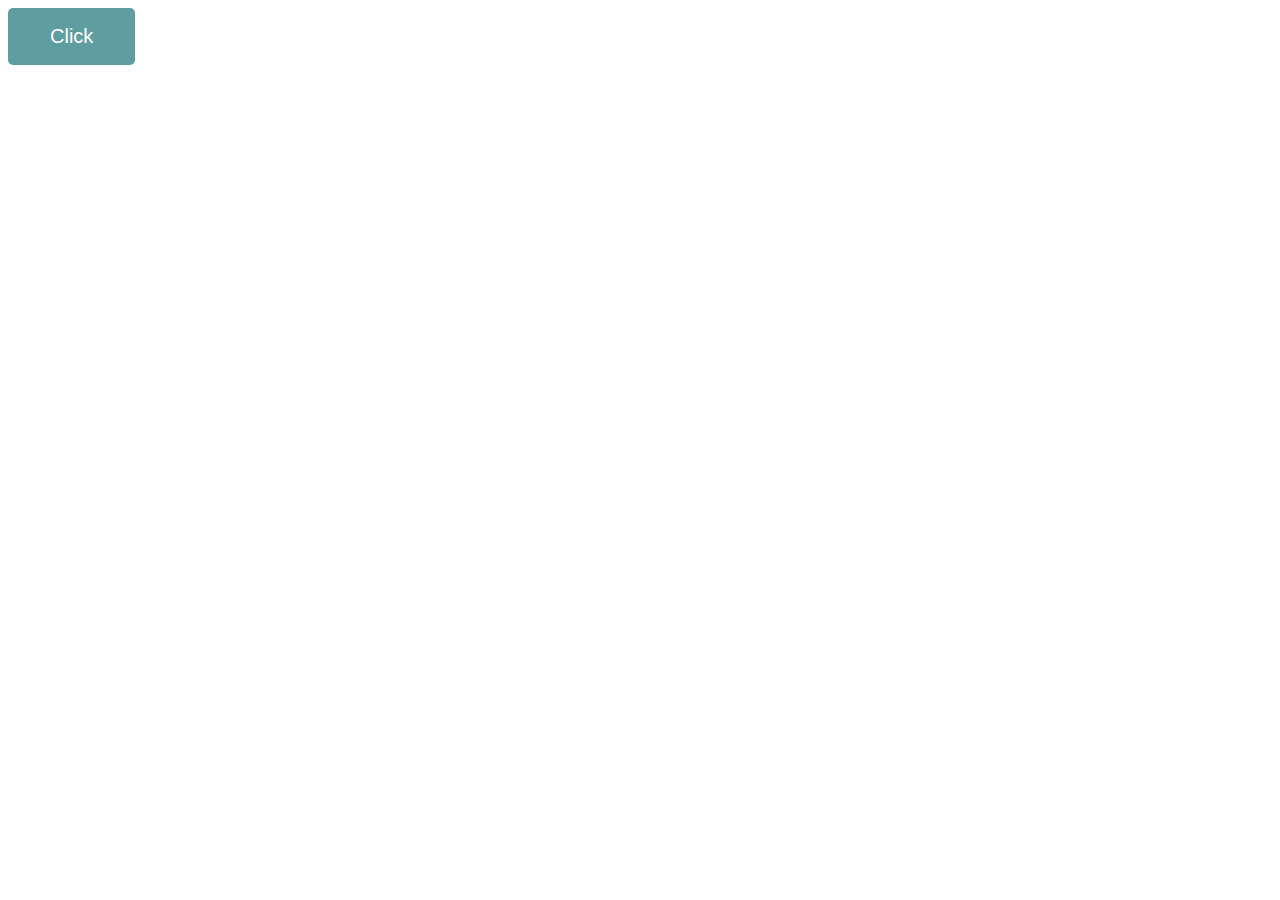
<file: index.html>
<!DOCTYPE html>
<html lang="en">
<head>
    <meta charset="UTF-8">
    <meta name="viewport" content="width=device-width, initial-scale=1.0">
    <title>Document</title>
    <link rel="stylesheet" href="./style.css">
</head>
<body>
    <button class="btn">Click</button>
</body>
</html>
</file>
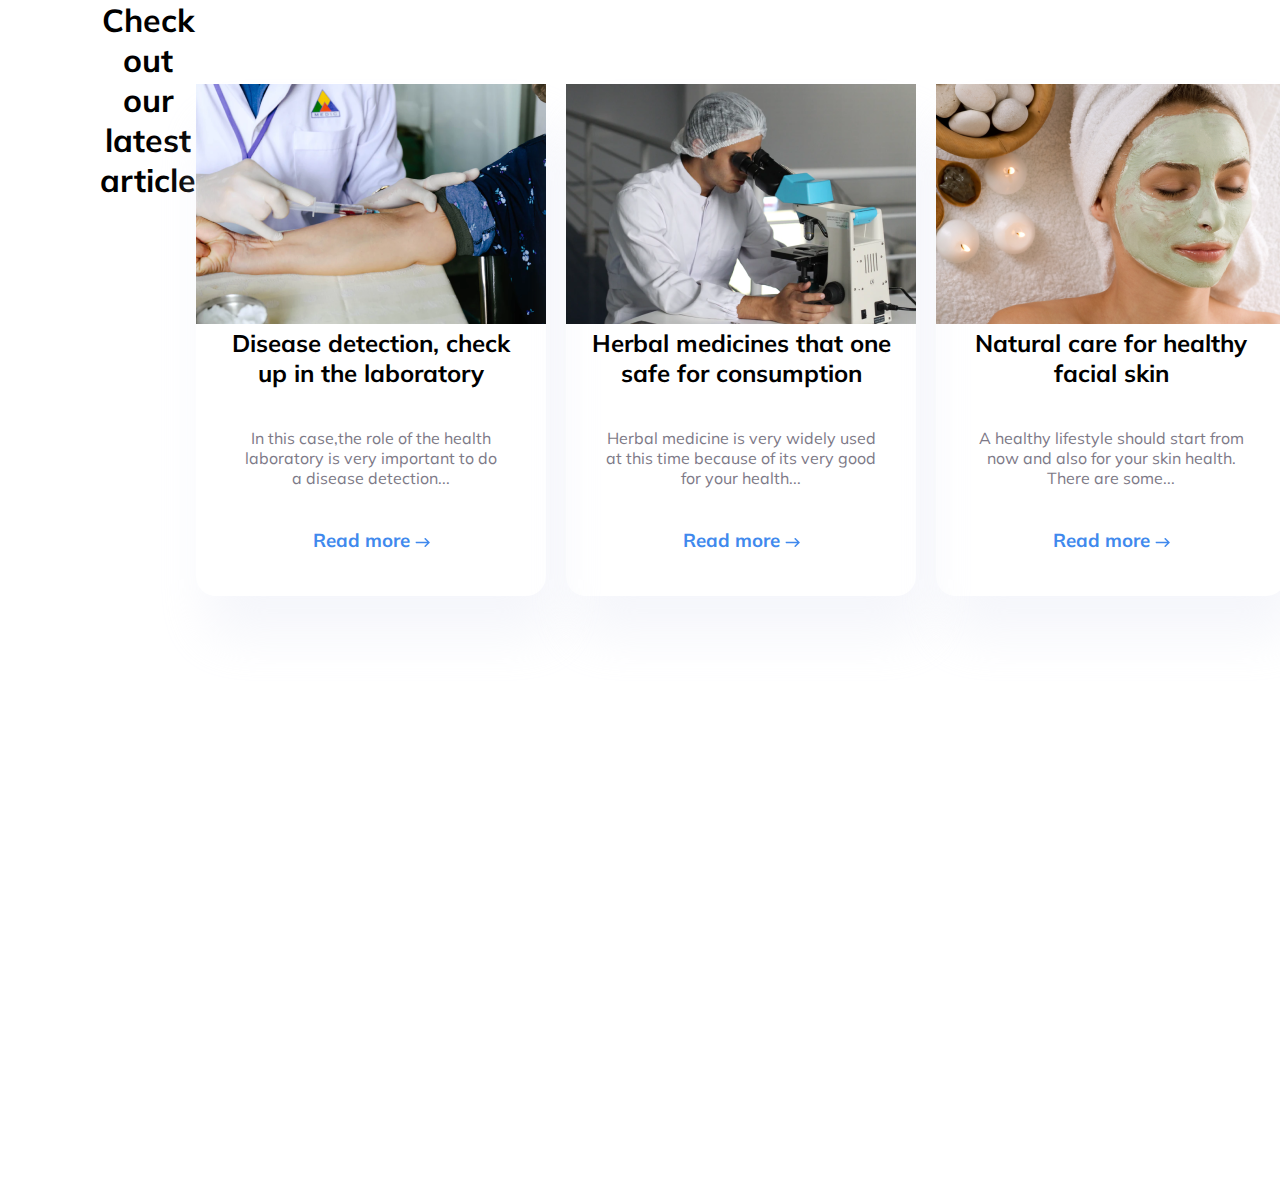
<file: homework/home.html>
<!DOCTYPE html>
<html lang="en">
<head>
    <meta charset="UTF-8">
    <meta name="viewport" content="width=device-width, initial-scale=1.0">
    <title>Document</title>
    <link rel="stylesheet" href="./home.css">
    <link rel="preconnect" href="https://fonts.googleapis.com">
<link rel="preconnect" href="https://fonts.gstatic.com" crossorigin>
<link href="https://fonts.googleapis.com/css2?family=Mulish:wght@700&display=swap" rel="stylesheet">
</head>
<body>
    <div class="base">
      <div class="base__title"><h1>Check out our latest article</h1></div>
      <div class="doctor">
        <img src="./pictures/image 2.png" alt="">
        <h2 class="card-theme">Disease detection, check<br>up in the laboratory</h2>
        <br>
        <br>
        <p class="card-inf">In this case,the role of the health<br>laboratory is very important to do <br>a disease detection...</p>
        <br>
        <br>
        <h3 class="card-link">Read more <img src="./pictures/Vector.png" alt=""></h3>
      </div>
      <div class="doctor">
        <img src="./pictures/image 2 (1).png" alt="">
        <h2>Herbal medicines that one<br>safe for consumption</h2>
        <br>
        <br>
        <p class="card-inf">Herbal medicine is very widely used<br>at this time because of its very good<br>for your health...</p>
        <br>
        <br>
        <h3 class="card-link">Read more <img src="./pictures/Vector.png" alt=""></h3>
      </div>
      <div class="doctor">
        <img src="./pictures/image 3.png" alt="">
        <h2>Natural care for healthy<br>facial skin</h2>
        <br>
        <br>
        <p class="card-inf">A healthy lifestyle should start from<br>now and also for your skin health.<br>There are some...</p>
        <br>
        <br>
        <h3 class="card-link">Read more <img src="./pictures/Vector.png" alt=""></h3>
      </div>
      <div class="btn">
        <h3>View all</h3>
      </div>
    </div>
</body>
</html>
</file>
<file: style.css>
.btn{
    background-color: cadetblue;
    color: #fff;
    padding: 15px 40px;
    border: none;
    border-radius: 5px;
    font-size: 20px;
    transition: 0.7s;
    border: 2px solid transparent;
}
.btn:hover{
    background-color: transparent;
    color: cadetblue;
    border: 2px solid cadetblue;
    cursor: pointer;
    
}
</file>
<file: homework/home.css>
*{
    margin: 0;
    padding: 0;
    box-sizing: border-box;
}

body{
    max-width: 1615px;
    min-height: 1204px;
    
}
.base{
    max-width: 1120px;
    min-height: 804px;
    display: flex;
    justify-content: space-evenly;
    text-align: center;
    font-family: 'Mulish', sans-serif;
    
}
.base__title{
    margin-left: 100px;
}
.doctor + img{
    width: 369px;
height: 246px;
flex-shrink: 0;
background: url(<path-to-image>), lightgray 50% / cover no-repeat;
}    

.doctor{
    width: 350px;
height: 512px;
top: 373.00018310546875px;
left: 198px;
border-radius: 20px;
box-shadow: 10px 40px 50px 0px #E5E9F666;
margin-top: 84px;
margin-right: 20px;
}




.card-theme{
    color: #000000;

}
.card-inf{
   color: #7D7987;

}
.card-link{
    color: #4089ED;

}
.btn{
    width: 300px;
height: 60px;
border-radius: 25px;
border: 1.4px solid #458FF6;


}
</file>
